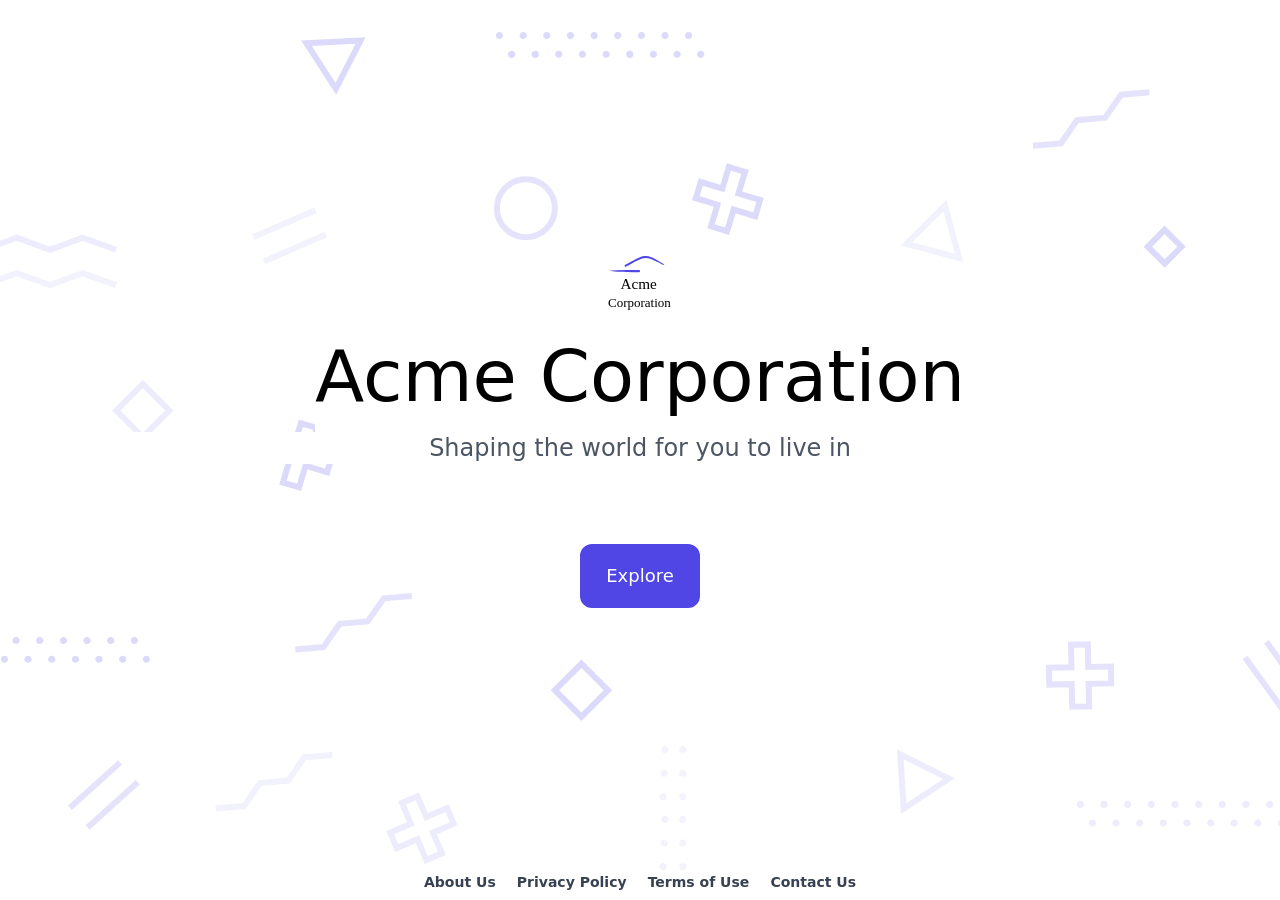
<file: index.html>
<!doctype html><html lang=en><head><meta name=generator content="Hugo 0.160.1"><meta charset=UTF-8><meta name=description content="Welcome to the website of Acme Corporation, the leading creator of digital shapes on the planet, providing precise shape creations that are ready to use."><meta name=viewport content="width=device-width,initial-scale=1"><link rel=stylesheet href=./index.css><title>Acme Corporation</title></head><body class=home><section><img src=./image/logo123.svg alt="Acme Logo" width=64><h1>Acme Corporation</h1><h2>Shaping the world for you to live in</h2><a href=./about>Explore</a></section><footer><a href=./about>About Us</a>
<a href=./privacy>Privacy Policy</a>
<a href=./terms>Terms of Use</a>
<a href=./contact>Contact Us</a></footer></body></html>
</file>
